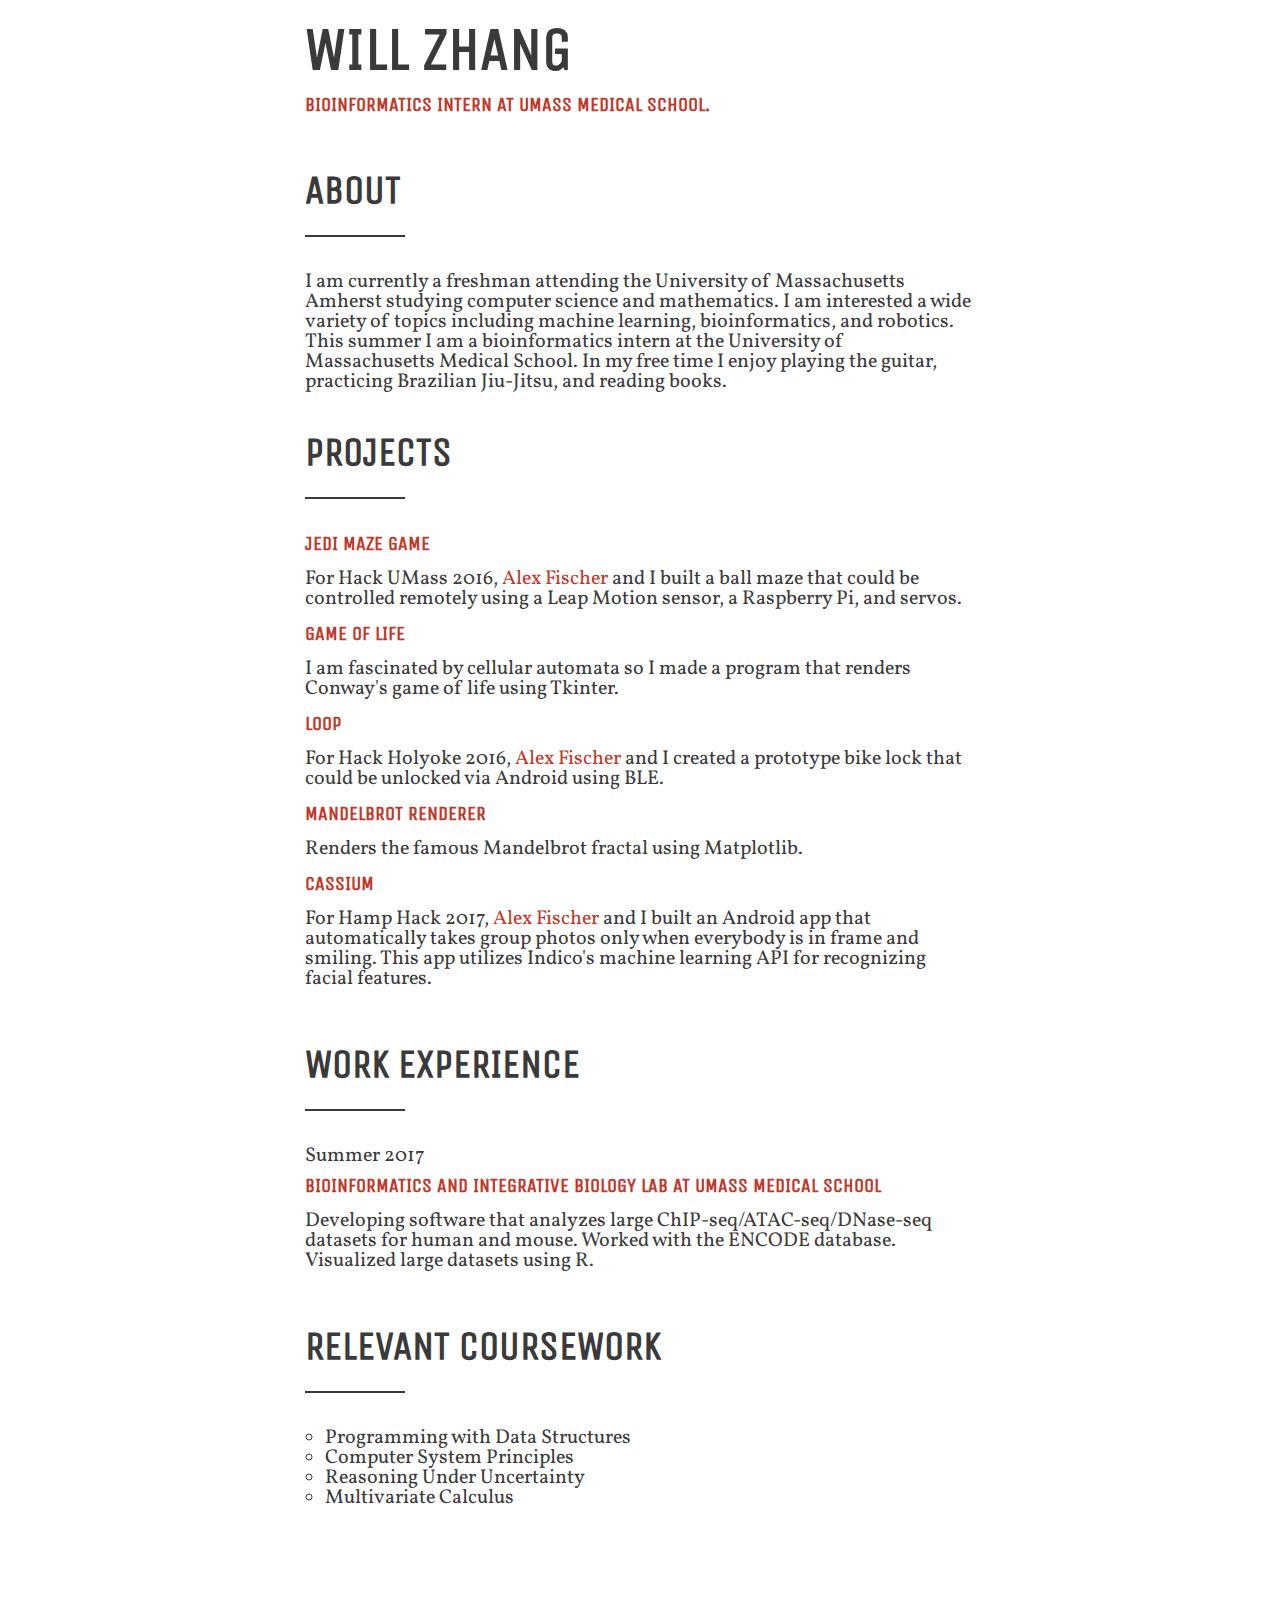
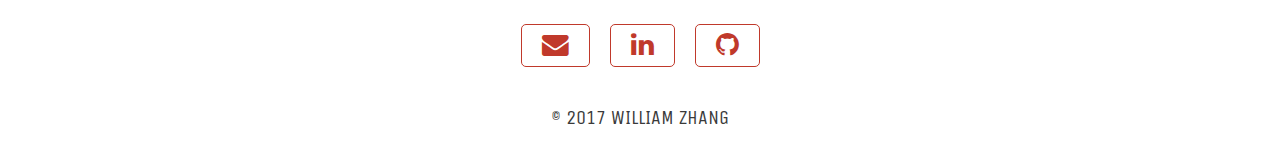
<file: index.html>
<!DOCTYPE html>
<html>
  <head>
    <title>Will Zhang</title>
    <meta name="viewport" content="width=device-width, initial-scale=1">
    <link rel="stylesheet" type="text/css" href="main.css">
    <link rel="stylesheet" href="font-awesome-4.7.0/css/font-awesome.min.css">
    <link href="https://fonts.googleapis.com/css?family=Unica+One|Vollkorn" rel="stylesheet">
  </head>

  <body>
    <div class="page-wrap">
      <header>
        <div class="container">
          <div class="content">
            <h1 class="heading">Will Zhang</h1>
            <h2 class="subheading">Bioinformatics intern at UMass Medical School.</h2>
          </div>
        </div>
      </header>

      <div class="container">
        <div class="content">
          <h2 class="section-heading">About</h2>
          <span class="underline"></span>
          <p>
            I am currently a freshman attending the University of Massachusetts Amherst studying computer science and mathematics. I am interested a wide variety of topics including machine learning, bioinformatics, and robotics. This summer I am a bioinformatics intern at the University of Massachusetts Medical School. In my free time I enjoy playing the guitar, practicing Brazilian Jiu-Jitsu, and reading books.
          </p>
        </div>
      </div>

      <div class="container">
        <div class="content">
          <h2 class="section-heading">Projects</h2>
          <span class="underline"></span>
          <div class="content-item">
            <h3 class="item-title">Jedi Maze Game</h3>
            <p>
              For Hack UMass 2016, <a href="http://alexfischer.me/">Alex Fischer</a> and I built a ball maze that could be controlled remotely using a Leap Motion sensor, a Raspberry Pi, and servos.
            </p>
          </div>
          <div class="content-item">
            <h3 class="item-title">Game of Life</h3>
            <p>
              I am fascinated by cellular automata so I made a program that renders Conway's game of life using Tkinter.
            </p>
          </div>
          <div class="content-item">
            <h3 class="item-title">Loop</h3>
            <p>
              For Hack Holyoke 2016, <a href="http://alexfischer.me/">Alex Fischer</a> and I created a prototype bike lock that could be unlocked via Android using BLE.
            </p>
          </div>
          <div class="content-item">
            <h3 class="item-title">Mandelbrot Renderer</h3>
            <p>
              Renders the famous Mandelbrot fractal using Matplotlib.
            </p>
          </div>
          <div class="content-item">
            <h3 class="item-title">Cassium</h3>
            <p>
              For Hamp Hack 2017, <a href="http://alexfischer.me/">Alex Fischer</a> and I built an Android app that automatically takes group photos only when everybody is in frame and smiling. This app utilizes Indico's machine learning API for recognizing facial features.
            </p>
          </div>
        </div>
      </div>

      <div class="container">
        <div class="content">
          <h2 class="section-heading">Work Experience</h2>
          <span class="underline"></span>
          <div class="content-item">
            <div class="small-description">Summer 2017</div>
            <h3 class="item-title">Bioinformatics and Integrative Biology Lab at UMass Medical School</h3>
            <p>Developing software that analyzes large ChIP-seq/ATAC-seq/DNase-seq datasets for human and mouse. Worked with the ENCODE database. Visualized large datasets using R.</p>
          </div>
        </div>
      </div>

      <div class="container">
        <div class="content">
          <h2 class="section-heading">Relevant Coursework</h2>
          <span class="underline"></span>
          <ul class="coursework">
            <li><p>Programming with Data Structures</p></li>
            <li><p>Computer System Principles</p></li>
            <li><p>Reasoning Under Uncertainty</p></li>
            <li><p>Multivariate Calculus</p></li>
          </ul>
        </div>
      </div>
      <footer>
        <div class="container">
          <div class="content">
            <div class="social">
              <a href="mailto:willzhang100@gmail.com" class="button">
                <i class="fa fa-envelope fa-lg" aria-hidden="true"></i>
              </a>
              <a href="https://www.linkedin.com/in/will-zhang-a0bb75130/" class="button">
                <i class="fa fa-linkedin fa-lg" aria-hidden="true"></i>
              </a>
              <a href="https://github.com/willzhang100" class="button">
                <i class="fa fa-github fa-lg" aria-hidden="true"></i>
              </a>
            </div>
            <div class="copyright">&#169; 2017 William Zhang</div>
          </div>
        </div>
      </footer>
    </div> <!-- end pagewrap -->
  </body>
</html>
</file>
<file: main.css>
/* ---------->>> CSS RESET <<<-----------*/

html, body, div, span, applet, object, iframe,
h1, h2, h3, h4, h5, h6, p, blockquote, pre,
a, abbr, acronym, address, big, cite, code,
del, dfn, em, img, ins, kbd, q, s, samp,
small, strike, strong, sub, sup, tt, var,
b, u, i, center,
dl, dt, dd, ol, ul, li,
fieldset, form, label, legend,
table, caption, tbody, tfoot, thead, tr, th, td,
article, aside, canvas, details, embed,
figure, figcaption, footer, header, hgroup,
menu, nav, output, ruby, section, summary,
time, mark, audio, video {
	margin: 0;
	padding: 0;
	border: 0;
	font-size: 100%;
	font: inherit;
	vertical-align: baseline;
}

/* ---------->>> HTML5 DISPLAY-ROLE RESET FOR OLDER BROWSERS <<<-----------*/

article, aside, details, figcaption, figure,
footer, header, hgroup, menu, nav, section {
	display: block;
}

body {
	line-height: 1;
}

ol, ul {
	list-style: none;
}

blockquote, q {
	quotes: none;
}

blockquote:before, blockquote:after,
q:before, q:after {
	content: '';
	content: none;
}

table {
	border-collapse: collapse;
	border-spacing: 0;
}

/* ---------->>> GLOBAL <<<-----------*/

* {
  -webkit-font-smoothing: antialiased;
  box-sizing: border-box;
}

body {
  font-size: 20px;
	font-family: 'Vollkorn', serif;
	color: #3a3a3a;
}

a {
	color: #c0392b;
	text-decoration: none;
} a:hover {
	text-decoration: underline;
}

h1,h2,h3,h4,h5,h6 {
  font-weight: bold;
  margin-bottom: 15px;
	font-family: 'Unica One', cursive;
	text-transform: uppercase;
}

p {}

/* ---------->>> PAGE STRUCTURE <<<-----------*/

.container {
  padding-top: 20px;
  padding-bottom: 20px;
}

.content {
  padding-left: 15px;
  padding-right: 15px;
  margin: 0 auto;
  max-width: 35em;
}

.content-item {
  margin-bottom: 15px;
}

/* ---------->>> HEADINGS <<<-----------*/

.heading {
	font-size: 3em;
}

.subheading, .item-title {
	color: #c0392b;
}

.section-heading {
	font-size: 2em;
}

.small-description {
	margin-bottom: 10px;
}

/* ---------->>> FOOTER <<<-----------*/

.social {
	margin-top: 3em;
  display: block;
  list-style: none;
  text-align: center;
}

.social a {
  color: #c0392b;
} .social a:hover {
	color: #FFFFFF;
	background: #c0392b;
}

.button {
  display: inline-block;
  border-style: solid;
  border-width: 1px;
  border-color: #c0392b;
	border-radius: 5px;
  padding: 0.5em 1em;
	margin: 1rem 0.5rem;
}

.copyright {
	text-align: center;
	margin-top: 25px;
	font-size: 1em;
	text-transform: uppercase;
	font-family: 'Unica One', cursive;
}

/* ---------->>> EXTRA <<<-----------*/

.underline {
  display: block;
  width: 100px;
  margin-top: 25px;
	margin-bottom: 35px;
  height: 2px;
  background-color: #3a3a3a;
}

.coursework {
	padding-left: 20px;
	list-style: circle;
}
</file>
